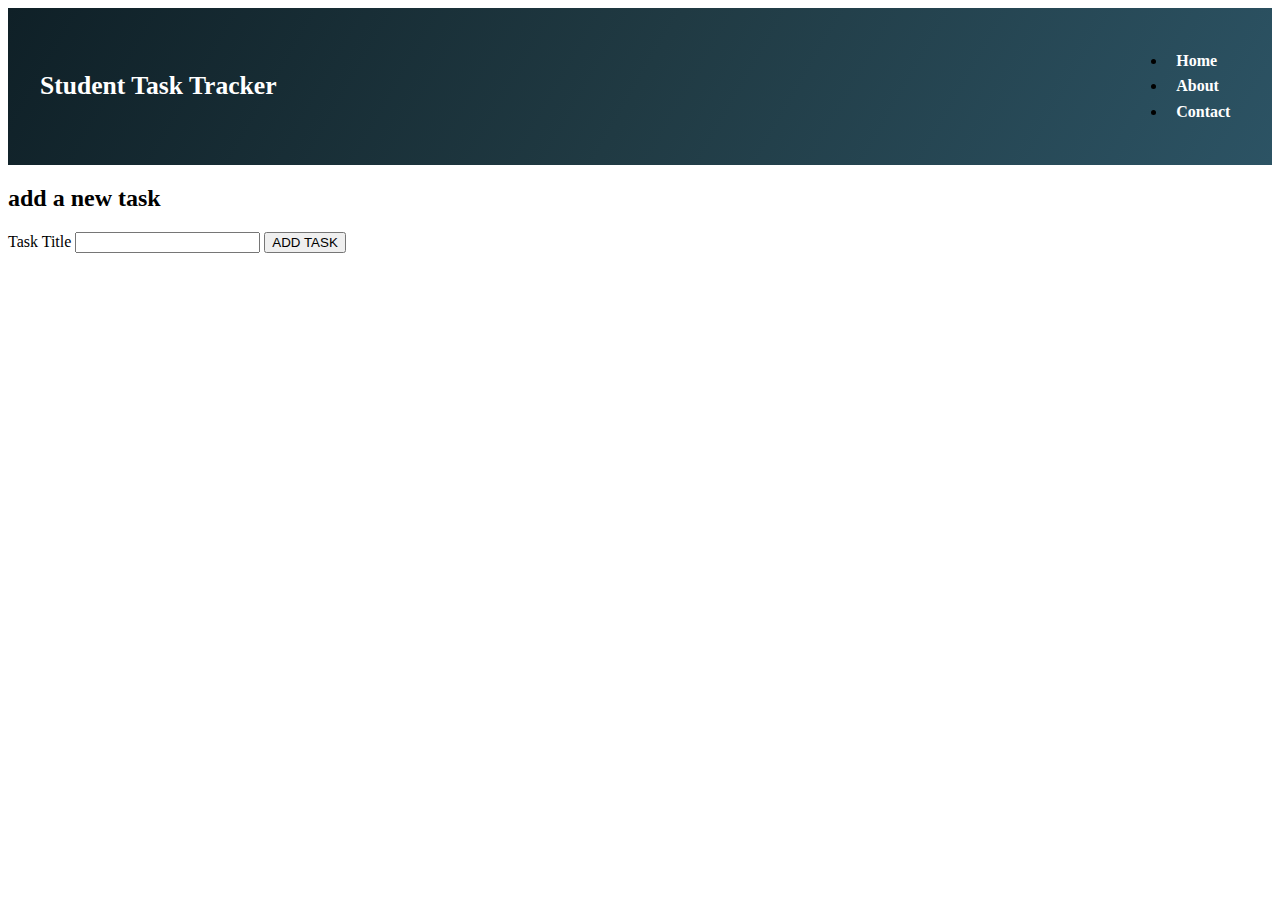
<file: index.html>
<!DOCTYPE html>
<html lang="en">
    <head>
    <meta charset="UTF-8">
    <meta name ="viewport" content="width=device-width, initial-scale=1.0">
    <title>STUDENT TASK TRAKER</title>
    <link rel="stylesheet" href="css/style.css">
    </head>
    <body>
        <header>
            <h1>Student Task Tracker</h1>
            <nav>
                <ul>
                    <li><a href="index.html">Home</a></li>
                    <li><a href="about.html">About</a></li>
                <li><a href="contact.html">Contact</a></li>
                </ul>
            </nav>
        </header>
        <main> 
            <section class="task input">
                <h2>add a new task</h2>
                <form id="taskform">
                    <label for="taskTitle">Task Title</label>
                    <input type="text" id="taskTitle" name="taskTitle" required>
                    <button type="submit"> ADD TASK</button>

                </form>
            </section>
            
        </main>
    </body>
</html>
</file>
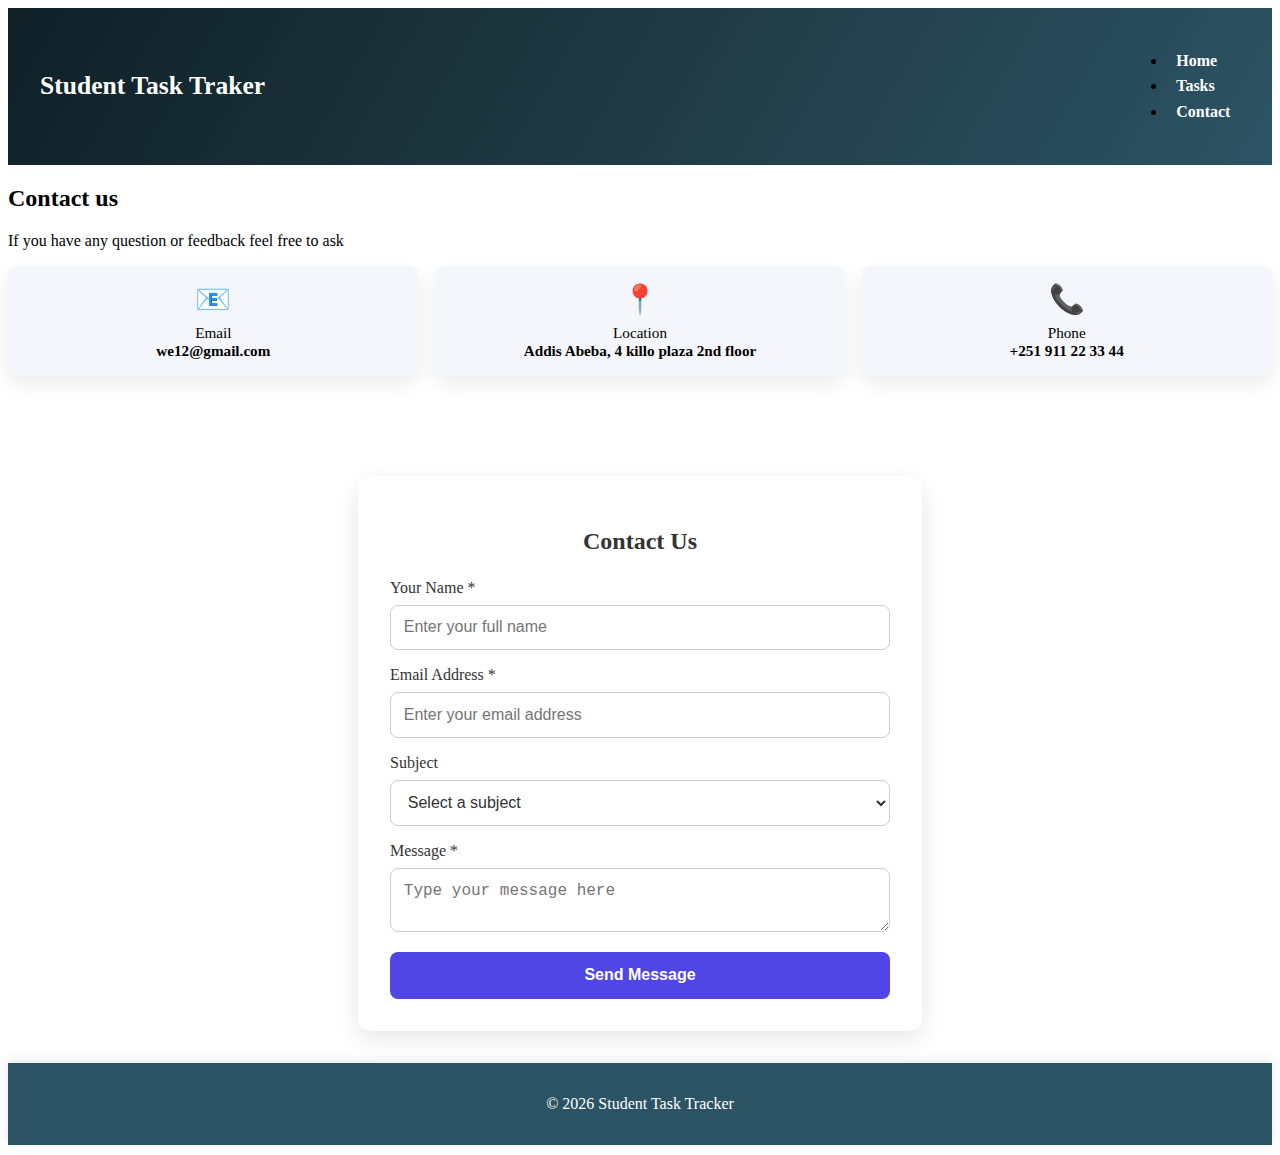
<file: contact.html>
<!DOCTYPE html>
<html lang="en">
    <head>
        <meta charset="UTF-8">
        <meta name="viewport" content="width=device-width", initial-scale="1.0">
        <title>Contact | Student Task Tracker</title>
         <link rel="stylesheet" href="css/style.css">

    </head>
    <body>
        <header>
            <h1>Student Task Traker</h1>
            <nav>
                <ul>
                    <li><a href="index.html">Home</a></li>
                <li><a href="tasks.html">Tasks</a></li>
                <li><a href="contact.html">Contact</a></li>
                </ul>
            </nav>
        </header>
        <main>
            <section class="contact-section">
                <h2>Contact us</h2>
                <p> If you have any question or feedback feel free to ask</p>
                 <div class="contact-info">
    <div class="info-item">
        <span>📧</span>
        <p>Email<br><strong>we12@gmail.com</strong></p>
    </div>

    <div class="info-item">
        <span>📍</span>
        <p>Location<br><strong>Addis Abeba, 4 killo plaza 2nd floor</strong></p>
    </div>

    <div class="info-item">
        <span>📞</span>
        <p>Phone<br><strong>+251 911 22 33 44</strong></p>
    </div>
</div>
<br>
<br>

    <div class="contact-container">
        <h2>Contact Us</h2>

        <form id="contactForm">
            <label for="name">Your Name *</label>
            <input type="text" id="name" placeholder="Enter your full name" required>

            <label for="email">Email Address *</label>
            <input type="email" id="email" placeholder="Enter your email address" required>

            <label for="subject">Subject</label>
            <select id="subject">
                <option value="" disabled selected>Select a subject</option>
                <option value="question">Question</option>
                <option value="feedback">Feedback</option>
                <option value="other">Other</option>
            </select>

            <label for="message">Message *</label>
            <textarea id="message" placeholder="Type your message here" required></textarea>

            <button type="submit">Send Message</button>
        </form>
    </div>
</section>

        </main>
         <footer>
        <p>&copy; 2026 Student Task Tracker</p>
    </footer>
    <script src="js/script.js"></script>
    </body>
</html>
</file>
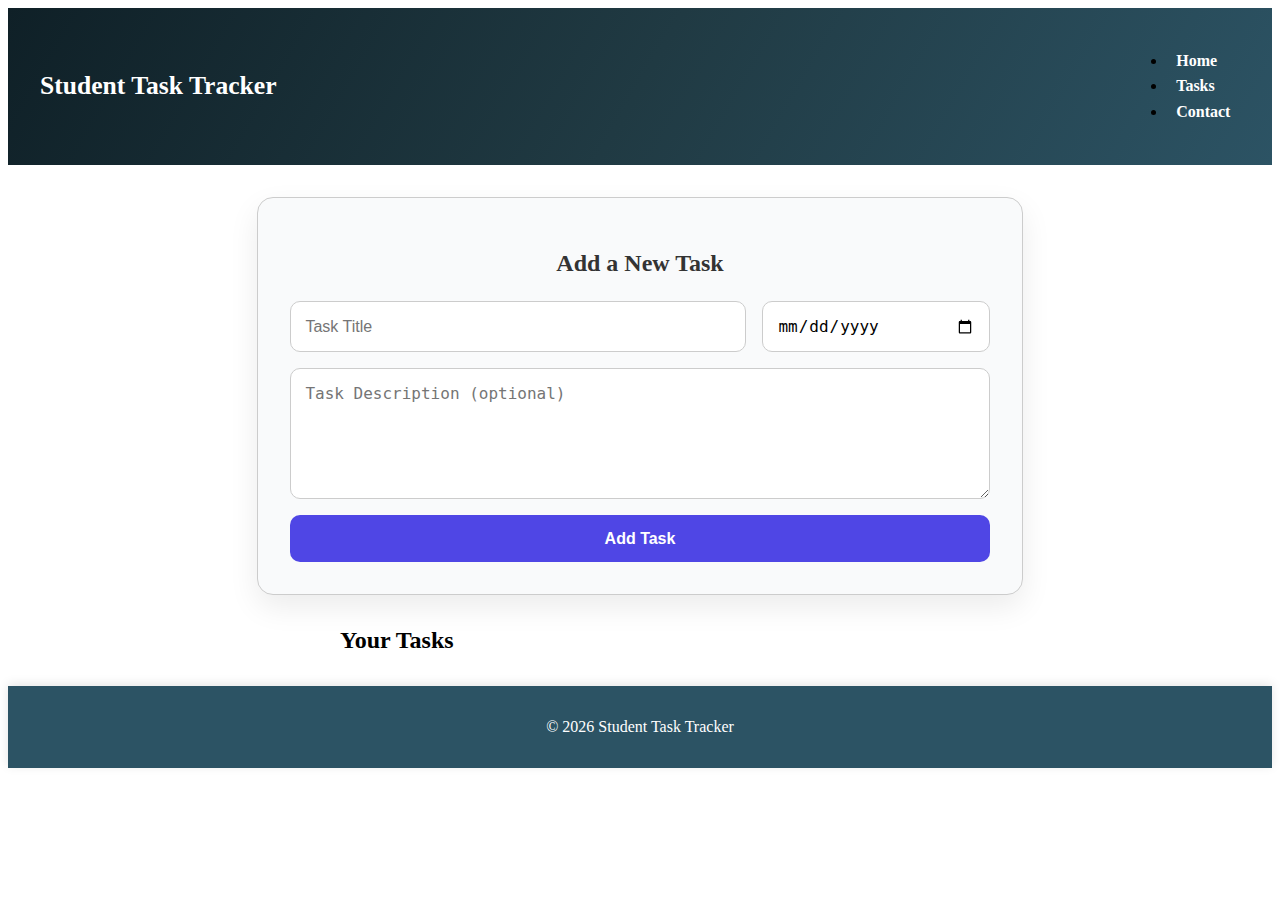
<file: tasks.html>
<!DOCTYPE html>
<html lang="en">
    <head>
        <meta charset="UTF-8">
        <meta name="viewport" content="width=device-width",initial-scale=1.0>
        <title>Tasks | Student Task Tracker</title>
        <link rel="stylesheet" href="css/style.css">

    </head>
    <body>
        <header>
            <h1> Student Task Tracker</h1>
            <nav>
            <ul>
                <li><a href="index.html">Home</a></li>
                <li><a href="tasks.html">Tasks</a></li>
                <li><a href="contact.html">Contact</a></li>
            </ul>
        </nav>
        </header>
        <main>
          <section class="task-input">
    <h2>Add a New Task</h2>
    <form id="taskForm">
        <input type="text" id="taskTitle" placeholder="Task Title" required>
        <input type="date" id="taskDueDate" placeholder="Due Date">
        <textarea id="taskDesc" placeholder="Task Description (optional)"></textarea>
        <button type="submit">Add Task</button>
    </form>
</section>

<section class="task-list">
    <h2>Your Tasks</h2>
    <ul id="tasks"></ul>
</section>
        </main>
         <footer>
        <p>&copy; 2026 Student Task Tracker</p>
    </footer>
    <script src="js/script.js"></script>

    <div id="notification" class="notification">
    
</div>

    </body>
</html>
</file>
<file: css/style.css>
header,
nav,
header * {
    transform: none !important;
}


header {
    background: linear-gradient(120deg, #0f2027, #203a43, #2c5364);
    padding: 1.5rem 2rem;

    display: flex;
    align-items: center;
    justify-content: space-between;
}
header h1 {
    color: white;
    margin: 0;
    font-size: 1.6rem;
}
nav {
    display: flex;
    gap: 1.5rem;
}

nav a {
    display: inline-flex;
    align-items: center;

    color: white;
    text-decoration: none;
    font-weight: bold;

    padding: 0.3rem 0.6rem;
    line-height: 1;

    position: relative;
}




nav a::after {
    content: "";
    position: absolute;
    left: 0;
    bottom: -5px;
    width: 0;
    height: 2px;
    background-color: #00eaff;
    transition: width 0.3s ease;
}

nav a:hover::after {
    width: 100%;
}
.landing {
    font-family: 'Poppins', sans-serif;
}

.landing h1 {
    font-weight: 700;
    letter-spacing: 1px;
}

.landing p {
    font-weight: 400;
}

.landing {
    background-image: url("../images/books.png");

    background-size: cover;
    background-position: center;
    background-repeat: no-repeat;

    color: white;
    padding: 4rem 2rem;
    border-radius: 12px;

    position: relative;
}
.landing::before {
    content: "";
    position: absolute;
    inset: 0;
    background-color: rgba(0, 0, 0, 0.55);
    border-radius: 12px;
}
.landing > * {
    position: relative;
    z-index: 1;
}
.landing {
    margin-top: 1rem;
}
.landing {
    display: flex;
    flex-direction: column;
    justify-content: center; 
    align-items: center;    
    text-align: center;      
    min-height: 300px;       
}

.landing .btn {
    display: inline-block;       
    padding: 0.6rem 1.2rem;      
    background-color: #3498db;  
    color: white;               
    text-decoration: none;       
    border-radius: 8px;          
    font-weight: bold;
    transition: background-color 0.3s ease, transform 0.3s ease;
}

.landing .btn:hover {
    background-color: #2980b9;   
    transform: translateY(-2px);  
}
.testimonial-container {
    display: flex;
    flex-direction: row;
    flex-wrap: nowrap;          
    gap: 2rem;

    overflow-x: auto;
    padding: 1rem;
}

.testimonial-container::-webkit-scrollbar {
    height: 10px;
}

.testimonial-container::-webkit-scrollbar-thumb {
    background: #2c5364;
    border-radius: 10px;
}
.testimonial-card {
    min-width: 280px;
    background: #ffffff;
    border-radius: 15px;
    padding: 1.5rem;
    box-shadow: 0 8px 20px rgba(0, 0, 0, 0.15);
    transition: transform 0.3s ease;
}

.testimonial-card:hover {
    transform: translateY(-6px);
}
.testimonial-card img {
    width: 80px;
    height: 80px;
    border-radius: 50%;
    object-fit: cover;
    margin-bottom: 0.8rem;
}


.testimonial-card img {
    width: 80px !important;
    height: 80px !important;
    max-width: 80px !important;
    max-height: 80px !important;
    border-radius: 50%;
    object-fit: cover;
}
.key-features {
    padding: 4rem 2rem;
    background: #f5f7fa;
    text-align: center;
}

.key-features h2 {
    font-size: 2rem;
    margin-bottom: 2.5rem;
}

.features-container {
    display: grid;
    grid-template-columns: repeat(auto-fit, minmax(220px, 1fr));
    gap: 2rem;
    max-width: 1100px;
    margin: 0 auto;
}

.feature-card {
    background: white;
    padding: 2rem;
    border-radius: 16px;
    box-shadow: 0 10px 25px rgba(0, 0, 0, 0.12);
    transition: transform 0.3s ease, box-shadow 0.3s ease;
}

.feature-card:hover {
    transform: translateY(-8px);
    box-shadow: 0 16px 35px rgba(0, 0, 0, 0.18);
}

.feature-card .icon {
    font-size: 2.5rem;
    display: block;
    margin-bottom: 1rem;
}

.feature-card h3 {
    margin-bottom: 0.8rem;
}

.feature-card p {
    font-size: 0.95rem;
    color: #555;
}
.key-features {
    padding: 5rem 2rem;
    text-align: center;

    background-image:
        linear-gradient(
            rgba(0, 0, 0, 0.55),
            rgba(0, 0, 0, 0.55)
        ),
        url("../images/background.png");

    background-size: cover;
    background-position: center;
    background-repeat: no-repeat;
    color: white;
}
.why {
    padding: 4rem 2rem;
    background-color: #f9f9f9;
    border-radius: 12px;
}

.why h2 {
    text-align: center;
    margin-bottom: 2rem;
}

.why-container {
    display: flex;
    flex-direction: column; 
    gap: 1.5rem;        
    max-width: 600px;     
    margin: 0 auto;
}

.why-card {
    background: white;
    padding: 1.5rem;
    border-radius: 12px;
    box-shadow: 0 8px 20px rgba(0,0,0,0.12);
    transition: transform 0.3s ease, box-shadow 0.3s ease;
    text-align: center;
}

.why-card:hover {
    transform: translateY(-5px);
    box-shadow: 0 12px 25px rgba(0,0,0,0.18);
}

.why-card .icon {
    font-size: 2rem;
    display: block;
    margin-bottom: 0.8rem;
}

.why-card h3 {
    margin-bottom: 0.5rem;
    color: #2c5364;
}

.why-card p {
    font-size: 1rem;
    color: #555;
}
.task-input {
    max-width:600px;
 margin: 2rem auto;
 text-align: center;
}
.task-input{
    width: 70%;
    padding: 0.7rem 1rem;
    border-radius: 8px;
    border: 1px solid #ccc;
font-size: 1rem;
margin-right: 0.srem;
transition: border-color 0.3s ease;
}
.task-input input:focus{
    border-color: #3498db;
    outline: none;
}
.task-input button{
    padding: 0.7rem 1.5rem;
    background-color: #3498db;
    color: white;
    border: none;
    border-radius: 8px;
    font-weight: bold;
    cursor: pointer;
transition: background-color 0.3 ease, transform 0.2s ease;
}
.task-input button:hover {
background-color: #2980b9;
transform: translateY(-2px);
}
.task-list{
    max-width: 600px;
    margin: 2rem auto;
}
#tasks{
    list-style: none;
    padding: 0;
    margin: 0;
}
#tasks li.completed .task-header h3,
#tasks li.completed .task-header span,
#tasks li.completed .task-desc {
    text-decoration: line-through;
    opacity: 0.7;
}


#tasks li:hover {
    transform: translateY(-4px);
    box-shadow: 0 12px 25px rgba(0,0,0,0.15);
}
#tasks li {
    background: white;
    padding: 1rem 1.5rem;
    margin-bottom: 1rem;
    border-radius: 12px;
    box-shadow: 0 8px 18px rgba(0,0,0,0.1);
    display: flex;
    flex-direction: column; 
    transition: transform 0.3s ease, box-shadow 0.3s ease;
}

.task-header {
    display: flex;
    justify-content: space-between;
    align-items: center;
    cursor: pointer;
}

.task-header h3 {
    margin: 0;
}

.task-header input[type="checkbox"] {
    margin-right: 0.8rem;
    transform: scale(1.2);
    cursor: pointer;
}

.task-desc {
    margin-top: 0.5rem;
    display: none; 
    font-size: 0.9rem;
    color: #555;
}

#tasks li.completed .task-header h3,
#tasks li.completed .task-header span,
#tasks li.completed .task-desc {
    text-decoration: line-through;
    opacity: 0.7;
}





#tasks li button {
    align-self: flex-end;
    background-color: #e74c3c;
    color: white;
    border: none;
    padding: 0.3rem 0.6rem;
    border-radius: 6px;
    cursor: pointer;
    transition: background-color 0.3s ease, transform 0.2s ease;
}

footer {
    text-align: center;
    padding: 1rem 0;
    background-color: #2c5364; 
    color: white;
    
    left: 0;
    width: 100%;
    box-shadow: 0 -2px 10px rgba(0,0,0,0.1);
    z-index: 1000;
}

@media (max-width: 768px) {

    
    nav ul {
        flex-direction: column;
        align-items: center;
        gap: 0.8rem;
    }

   
    .landing{
        padding: 3rem 1.5rem;
        text-align: center;
    }

   
    .testimonial-container {
        gap: 1rem;
    }

   
    .task-input form {
        flex-direction: column;
        align-items: stretch;
    }

    .task-input input,
    .task-input textarea,
    .task-input button {
        width: 100%;
    }

    
    #tasks li {
        padding: 1rem;
    }

    
    .contact form {
        padding: 1.5rem;
    }
}
img {
    max-width: 100%;
    height: auto;
}
.notification {
    position: fixed;
    bottom: 80px;
    right: 20px;
    background-color: #2ecc71;
    color: white;
    padding: 0.8rem 1.2rem;
    border-radius: 8px;
    box-shadow: 0 6px 15px rgba(0,0,0,0.2);
    opacity: 0;
    transform: translateY(20px);
    transition: opacity 0.4s ease, transform 0.4s ease;
    z-index: 1000;
}

.notification.show {
    opacity: 1;
    transform: translateY(0);
}
.contact-info {
    display: flex;
    justify-content: space-between;
    margin-bottom: 2rem;
    gap: 1rem;
}

.info-item {
    flex: 1;
    background: #f4f6fb;
    padding: 1rem;
    border-radius: 10px;
    text-align: center;
    box-shadow: 0 8px 20px rgba(0,0,0,0.08);
    transition: transform 0.3s;
}

.info-item:hover {
    transform: translateY(-5px);
}

.info-item span {
    font-size: 1.8rem;
    display: block;
    margin-bottom: 0.5rem;
}

.info-item p {
    margin: 0;
    font-size: 0.95rem;
}
.contact-container {
    background: #fff;           
    padding: 2rem;
    border-radius: 12px;         
    max-width: 500px;
    margin: 2rem auto;
    box-shadow: 0 8px 25px rgba(0,0,0,0.1); 
}

.contact-container h2 {
    text-align: center;
    margin-bottom: 1.5rem;
    color: #333;
}

.contact-container label {
    display: block;
    margin-bottom: 0.5rem;
    font-weight: 500;
    color: #333;
}

.contact-container input,
.contact-container select,
.contact-container textarea {
    width: 100%;
    padding: 0.8rem;
    margin-bottom: 1rem;
    border-radius: 8px;
    border: 1px solid #ccc;
    font-size: 1rem;
    box-sizing: border-box;
    transition: border 0.3s, box-shadow 0.3s;
    background: #fff;  
    color: #333;
}

.contact-container input:focus,
.contact-container select:focus,
.contact-container textarea:focus {
    border-color: #4f46e5;  
    outline: none;
    box-shadow: 0 0 5px rgba(79,70,229,0.3);
}

.contact-container button {
    width: 100%;
    padding: 0.9rem;
    border: none;
    border-radius: 8px;
    background: #4f46e5;
    color: white;
    font-size: 1rem;
    font-weight: 600;
    cursor: pointer;
    transition: transform 0.2s, background 0.3s;
}

.contact-container button:hover {
    background: #4338ca;
    transform: translateY(-2px);
}
@media (max-width: 768px) {
    .contact-container {
        padding: 1.5rem;
        margin: 1rem;
    }
}

.task-input {
    background: #f9fafb;
    padding: 2rem;
    border-radius: 16px;
    max-width: 700px;
    margin: 2rem auto;
    box-shadow: 0 12px 30px rgba(0,0,0,0.08);
}

.task-input h2 {
    text-align: center;
    margin-bottom: 1.5rem;
    color: #333;
}


.task-input form {
    display: grid;
    grid-template-columns: 2fr 1fr;
    gap: 1rem;
}


.task-input input,
.task-input textarea {
    padding: 0.9rem;
    border-radius: 10px;
    border: 1px solid #ccc;
    font-size: 1rem;
    transition: border 0.3s, box-shadow 0.3s;
}


.task-input textarea {
    grid-column: 1 / -1;
    min-height: 100px;
    resize: vertical;
}


.task-input input:focus,
.task-input textarea:focus {
    border-color: #4f46e5;
    outline: none;
    box-shadow: 0 0 6px rgba(79,70,229,0.3);
}


.task-input button {
    grid-column: 1 / -1;
    padding: 0.9rem;
    border: none;
    border-radius: 10px;
    background: #4f46e5;
    color: white;
    font-size: 1rem;
    font-weight: 600;
    cursor: pointer;
    transition: transform 0.2s, background 0.3s;
}

.task-input button:hover {
    background: #4338ca;
    transform: translateY(-2px);
}
</file>
